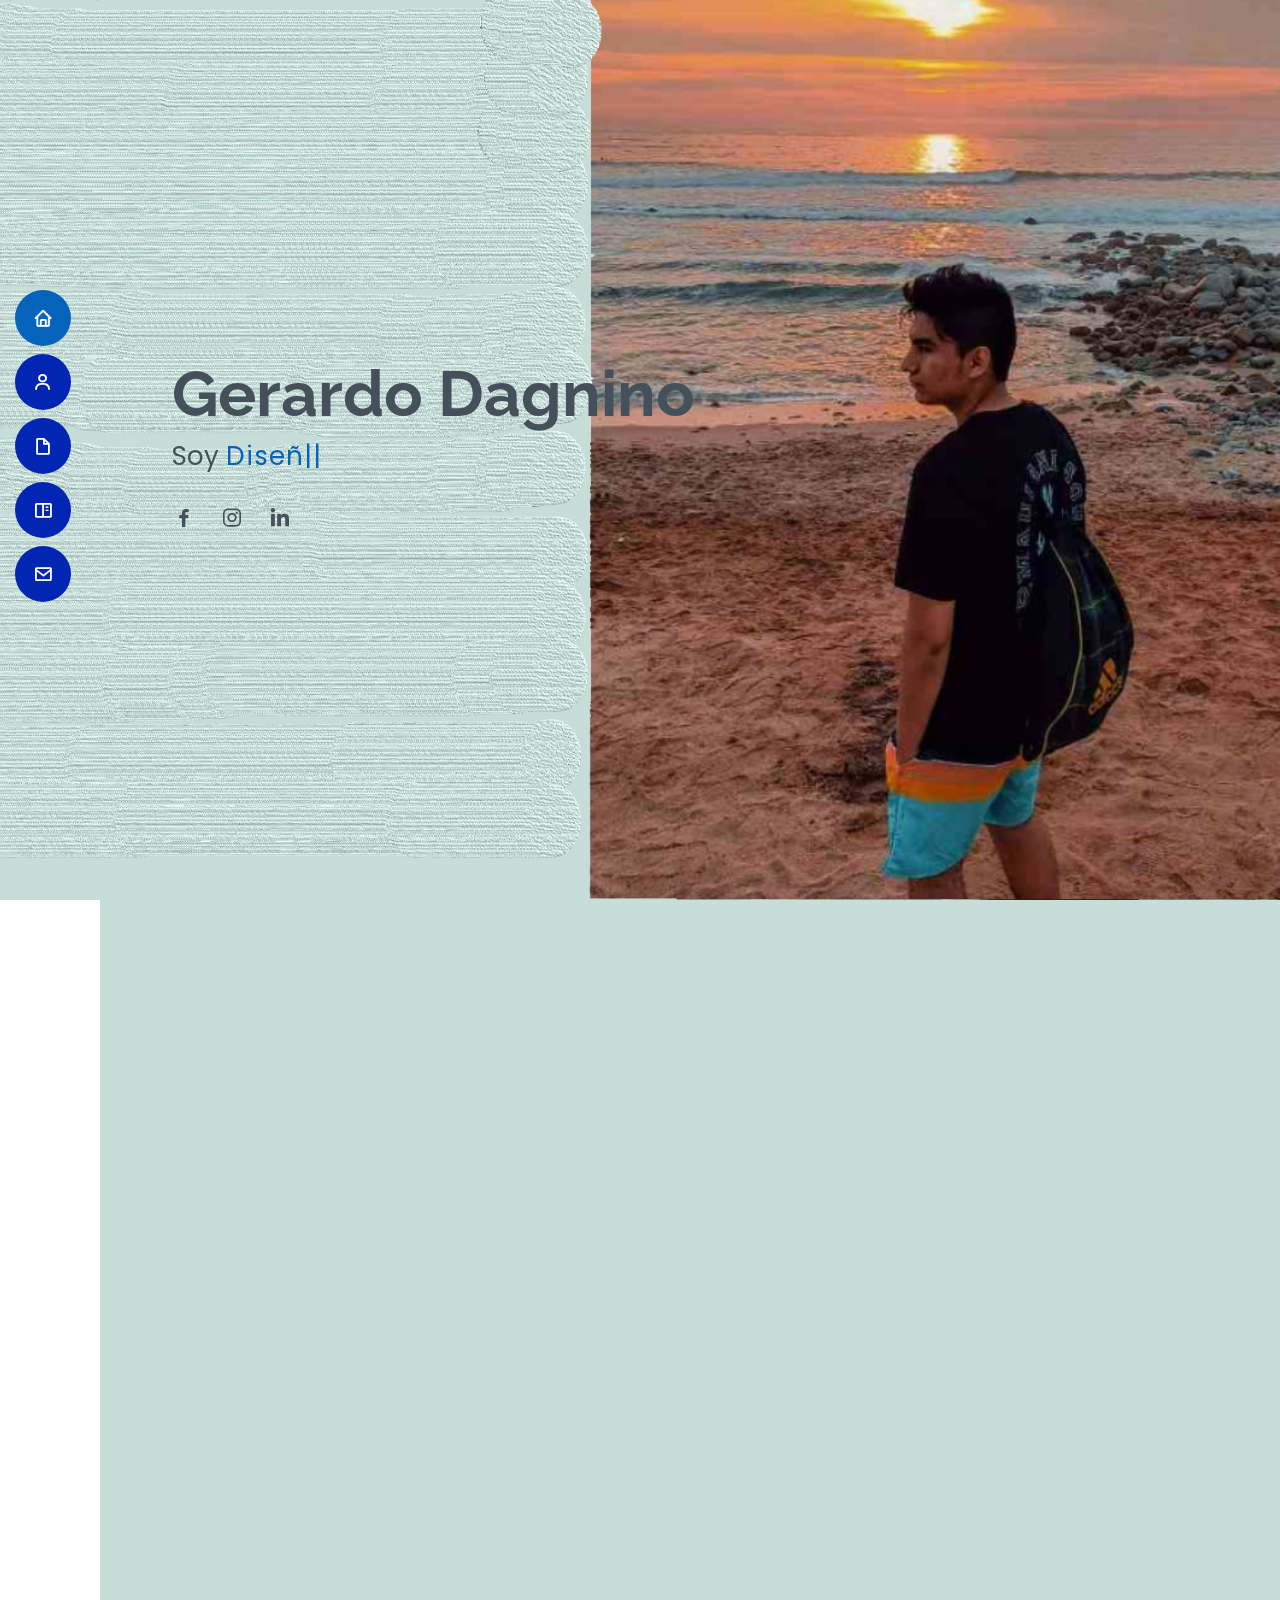
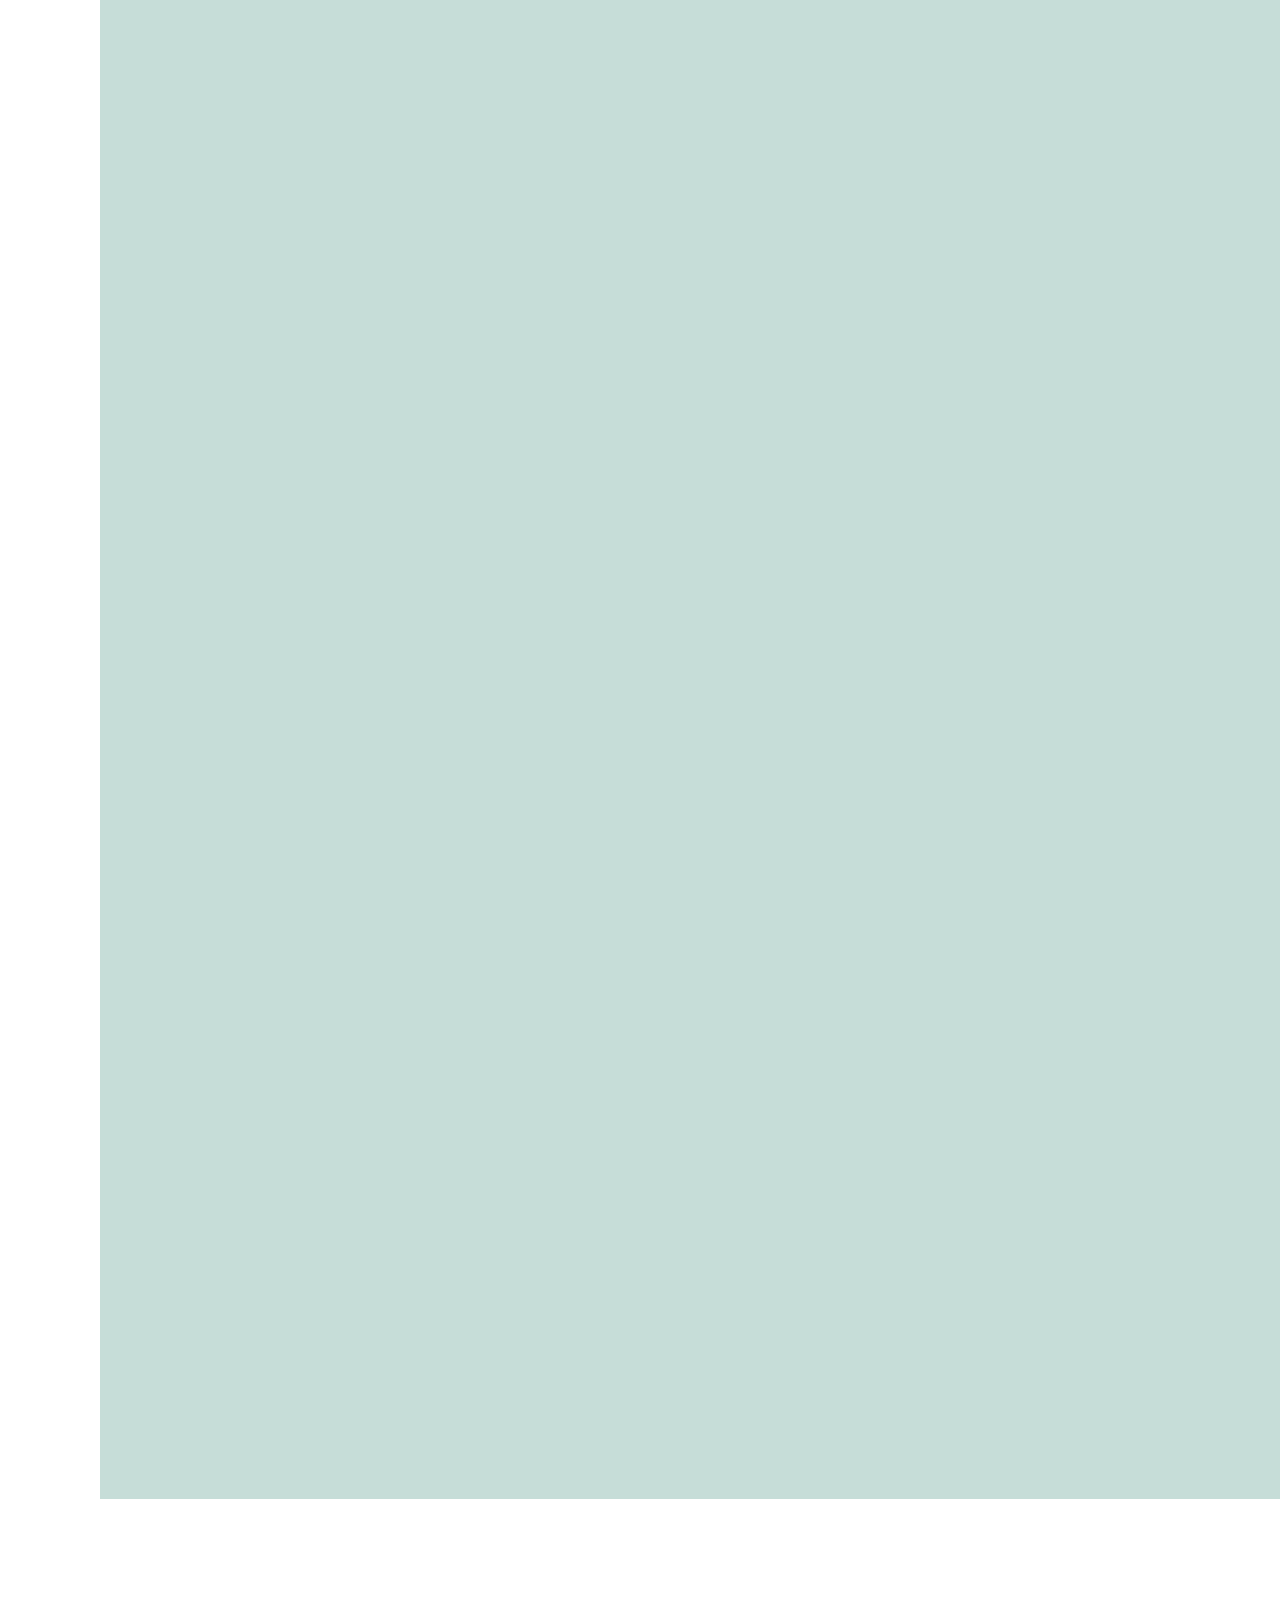
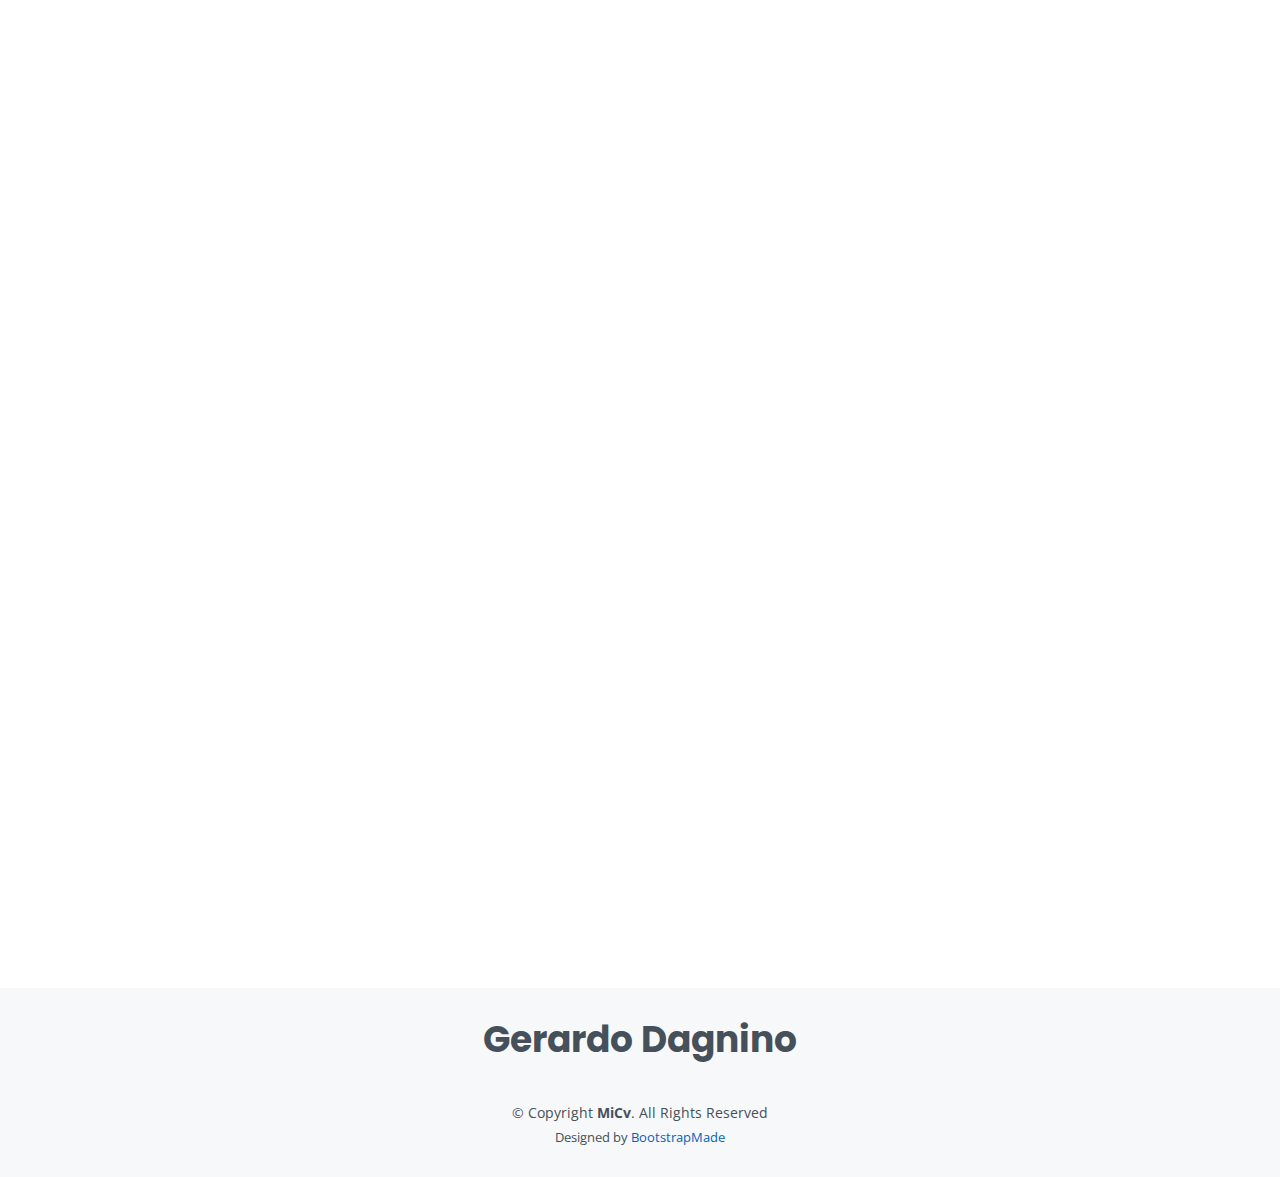
<file: index.html>
<!DOCTYPE html>
<html lang="en">

<head>
  <meta charset="utf-8">
  <meta content="width=device-width, initial-scale=1.0" name="viewport">

  <title>Mi Cv - Gerardo Dagnino Huertas</title>
  <meta content="" name="description">
  <meta content="" name="keywords">

  <!-- Favicons -->
  <link href="assets/img/favicon.png" rel="icon">
  <link href="assets/img/apple-touch-icon.png" rel="apple-touch-icon">

  <!-- Google Fonts -->
  <link href="https://fonts.googleapis.com/css?family=Open+Sans:300,300i,400,400i,600,600i,700,700i|Raleway:300,300i,400,400i,500,500i,600,600i,700,700i|Poppins:300,300i,400,400i,500,500i,600,600i,700,700i" rel="stylesheet">

  <!-- Vendor CSS Files -->
  <link href="assets/vendor/aos/aos.css" rel="stylesheet">
  <link href="assets/vendor/bootstrap/css/bootstrap.min.css" rel="stylesheet">
  <link href="assets/vendor/bootstrap-icons/bootstrap-icons.css" rel="stylesheet">
  <link href="assets/vendor/boxicons/css/boxicons.min.css" rel="stylesheet">
  <link href="assets/vendor/glightbox/css/glightbox.min.css" rel="stylesheet">
  <link href="assets/vendor/swiper/swiper-bundle.min.css" rel="stylesheet">

  <!-- Template Main CSS File -->
  <link href="assets/css/style.css" rel="stylesheet">

  <!-- =======================================================
  * Template Name: MyResume
  * Updated: Nov 17 2023 with Bootstrap v5.3.2
  * Template URL: https://bootstrapmade.com/free-html-bootstrap-template-my-resume/
  * Author: BootstrapMade.com
  * License: https://bootstrapmade.com/license/
  ======================================================== -->
</head>

<body>

  <!-- ======= Mobile nav toggle button ======= -->
  <!-- <button type="button" class="mobile-nav-toggle d-xl-none"><i class="bi bi-list mobile-nav-toggle"></i></button> -->
  <i class="bi bi-list mobile-nav-toggle d-lg-none"></i>
  <!-- ======= Header ======= -->
  <header id="header" class="d-flex flex-column justify-content-center">
    
      <div>
        
        
        
      
    
    <nav id="navbar" class="navbar nav-menu">
      <ul>
        <li><a href="#hero" class="nav-link scrollto active"><i class="bx bx-home"></i> <span>YO</span></a></li>
        <li><a href="#about" class="nav-link scrollto"><i class="bx bx-user"></i> <span>acerca de mi</span></a></li>
        <li><a href="#resume" class="nav-link scrollto"><i class="bx bx-file-blank"></i> <span>Resumen</span></a></li>
        <li><a href="#portfolio" class="nav-link scrollto"><i class="bx bx-book-content"></i> <span>Portafolio</span></a></li>
        
        <li><a href="#contact" class="nav-link scrollto"><i class="bx bx-envelope"></i> <span>Contactame</span></a></li>
      </ul>
    </nav><!-- .nav-menu -->

  </header><!-- End Header -->

  <style>
    #about {
      background-color: rgb(198, 221, 216);
    }
    #resume {
      background-color: rgb(198, 221, 216);
    }
    #portfolio {
      background-color: rgb(198, 221, 216);
    }
    #services {
      background-color: rgb(198, 221, 216);
    }
    #contact{
      background-color: rgb(255, 255, 255);
    }
    #facts{
      background-color: rgb(198, 221, 216);
    }
    #skills{
      background-color: rgb(198, 221, 216);
    }
  </style>
  
  <!-- ======= Hero Section ======= -->
  <section id="hero" class="d-flex flex-column justify-content-center">
    <div class="container" data-aos="zoom-in" data-aos-delay="200">
      <h1>Gerardo Dagnino</h1>
      
      <p>Soy <span class="typed" data-typed-items="Diseñador, Desarrollador, Freelancer"></span><span class="typed-cursor" aria-hidden="true">|</span></p>
      <div class="social-links">
        
        <a href="https://www.facebook.com/profile.php?id=100088144256210" class="facebook"><i class="bx bxl-facebook"></i></a>
        <a href="https://www.instagram.com" class="instagram"><i class="bx bxl-instagram"></i></a>
        
        <a href="https://www.linkedin.com/in/gerardo-dagnino-ba0863282/" class="linkedin"><i class="bx bxl-linkedin"></i></a>
      </div>
    </div>
  </section><!-- End Hero -->

  <main id="main">

    <!-- ======= About Section ======= -->
    <section id="about" class="about">
      <div class="container" data-aos="fade-up">

        <div class="section-title">
          <h2>Acerca de mi</h2>
          <p>Soy Gerardo Dagnino, poseo habilidades avanzadas en programas como Photoshop, Illustrator, 3ds Max y Unity, así como una certificación de inglés avanzado de la Universidad del Pacífico.Mi enfoque se centra en la programación, con conocimientos intermedios en C# y Python.</p>
        </div>

        <div class="row">
          <div class="col-lg-4">
            <img src="assets/img/mi foto.png" class="img-fluid" alt="">
          </div>
          <div class="col-lg-8 pt-4 pt-lg-0 content">
            <h3>Programador de videojuegos y aplicaciones </h3>
            
            <div class="row">
              <div class="col-lg-6">
                <ul>
                  <li><i class="bi bi-chevron-right"></i> <strong>Cumpleaños:</strong> <span>22 Enero 2003</span></li>
                  <li><i class="bi bi-chevron-right"></i> <strong>Pagina Web:</strong> <span>https://gery22.itch.io</span></li>
                  <li><i class="bi bi-chevron-right"></i> <strong>Teléfono:</strong> <span>+51982738108</span></li>
                  <li><i class="bi bi-chevron-right"></i> <strong>Ciudad:</strong> <span>Lima, Perú</span></li>
                </ul>
              </div>
              <div class="col-lg-6">
                <ul>
                  <li><i class="bi bi-chevron-right"></i> <strong>Edad:</strong> <span>20</span></li>
                  <li><i class="bi bi-chevron-right"></i> <strong>Grado:</strong> <span>Master</span></li>
                  <li><i class="bi bi-chevron-right"></i> <strong>Email:</strong> <span>gerardoangecala@gmail.com</span></li>
                  <li><i class="bi bi-chevron-right"></i> <strong>Freelance:</strong> <span>Available</span></li>
                </ul>
              </div>
            </div>
            <p>
              Mi objetivo es crear proyectos innovadores y, sobre todo, captar mas  la atención de empresas o personas que estan muy metidas en la industria de la programación.
            </p>
          </div>
        </div>

      </div>
    </section><!-- End About Section -->

    <!-- ======= Facts Section ======= -->
    <section id="facts" class="facts">
       
      <div class="container" data-aos="fade-up">

        <div class="section-title">
          <h2>Habilidades</h2>
          
        </div>

        <div class="row">

          <div class="col-lg-3 col-md-6">
            <div class="count-box">
              <i class="bi bi-display"></i>
              <span data-purecounter-start="0" data-purecounter-end="100" data-purecounter-duration="1" class="purecounter"></span>
              <p>Habilidades técnicas</p>
            </div>
          </div>

          <div class="col-lg-3 col-md-6 mt-5 mt-md-0">
            <div class="count-box">
              <i class="bi bi-journal-richtext"></i>
              <span data-purecounter-start="0" data-purecounter-end="80" data-purecounter-duration="1" class="purecounter"></span>
              <p>Habilidades analíticas</p>
            </div>
          </div>

          <div class="col-lg-3 col-md-6 mt-5 mt-lg-0">
            <div class="count-box">
              <i class="bi bi-download"></i>
              <span data-purecounter-start="0" data-purecounter-end="90" data-purecounter-duration="1" class="purecounter"></span>
              <p>Adaptabilidad</p>
            </div>
          </div>

          

        </div>

      </div>
    </section><!-- End Facts Section -->

    <!-- ======= Skills Section ======= -->
    <section id="skills" class="skills section-bg">
      
      <div class="container" data-aos="fade-up">

        <div class="section-title">
          <h2>Programas</h2>
          
        </div>

        <div class="row skills-content">

          <div class="col-lg-6">

            <div class="progress">
              <span class="skill">HTML <i class="val">20%</i></span>
              <div class="progress-bar-wrap">
                <div class="progress-bar" role="progressbar" aria-valuenow="20" aria-valuemin="0" aria-valuemax="100"></div>
              </div>
            </div>

            <div class="progress">
              <span class="skill">Unity <i class="val">100%</i></span>
              <div class="progress-bar-wrap">
                <div class="progress-bar" role="progressbar" aria-valuenow="100" aria-valuemin="0" aria-valuemax="100"></div>
              </div>
            </div>

            <div class="progress">
              <span class="skill">Excel <i class="val">90%</i></span>
              <div class="progress-bar-wrap">
                <div class="progress-bar" role="progressbar" aria-valuenow="90" aria-valuemin="0" aria-valuemax="100"></div>
              </div>
            </div>

          </div>

          <div class="col-lg-6">

            <div class="progress">
              <span class="skill">C# <i class="val">80%</i></span>
              <div class="progress-bar-wrap">
                <div class="progress-bar" role="progressbar" aria-valuenow="80" aria-valuemin="0" aria-valuemax="100"></div>
              </div>
            </div>

            <div class="progress">
              <span class="skill">3Dmax <i class="val">90%</i></span>
              <div class="progress-bar-wrap">
                <div class="progress-bar" role="progressbar" aria-valuenow="90" aria-valuemin="0" aria-valuemax="100"></div>
              </div>
            </div>

            <div class="progress">
              <span class="skill">Photoshop <i class="val">100%</i></span>
              <div class="progress-bar-wrap">
                <div class="progress-bar" role="progressbar" aria-valuenow="100" aria-valuemin="0" aria-valuemax="100"></div>
              </div>
            </div>

          </div>

        </div>

      </div>
    </section><!-- End Skills Section -->

    <!-- ======= Resume Section ======= -->
    <section id="resume" class="resume">
      <div class="container" data-aos="fade-up">

        <div class="section-title">
          <h2>Resumen</h2>
          
        </div>

        <div class="row">
          <div class="col-lg-6">
            <h3 class="resume-title">Resumen</h3>
            <div class="resume-item pb-0">
              <h4>Gerardo Dagnino</h4>
              <p><em>Soy estudiante de la carrera técnica Diseño de videojuegos (6to ciclo) con mucha actitud, ganas de aprender y generar nuevas experiencias.</em></p>
              <ul>
                <li>Lima,Perú</li>
                <li>(+51) 982738108</li>
                <li>gerardoangecala@gmail.com</li>
              </ul>
            </div>

            <h3 class="resume-title">Educacion</h3>
            <div class="resume-item">
              <h4>Instituto Cibertec</h4>
              <h4>Diseño de videojuegos | De marzo de 2021 a la fecha</h4>
              
            </div>
            <div class="resume-item">
              <h4>Colegio "Regina Decor Carmeli"</h4>
              <h4>Secundaria Completa| 2016-2019</h4>
              
            </div>
            <div class="resume-item">
              <h4>Colegio "Domingo Savio"</h4>
              <h4>Primaria Completa| 2008-2015
              </h4>
              
            </div>
          </div>
          <div class="col-lg-6">
            <h3 class="resume-title">Cursos</h3>
            <div class="resume-item">
              <h4>Nueva Acrópolis</h4>
              <h4>2014 - 2015</h4>
              <p><em>Técnicas de estudio  </em></p>
              <ul>
                
              </ul>
            </div>
            <div class="resume-item">
              <h4>Instituto Metropolitano:</h4>
              <h4>2017 - 2018</h4>
              <p><em>Hardware y Software Virtualizado, Ensamblaje de PC, Electrónica básica,electricidad.</em></p>
              <ul>
                
              </ul>
            </div>
          </div>
        </div>

      </div>
    </section><!-- End Resume Section -->

    <!-- ======= Portfolio Section ======= -->
    <!-- End Portfolio Section -->

    <!-- End Services Section -->

    
    <section >
      
    

    <!-- ======= Contact Section ======= -->
    <section id="contact" class="contact">
      <div class="container" data-aos="fade-up">

        <div class="section-title">
          <h2>Contacto</h2>
        </div>

        <div class="row mt-1">

          <div class="col-lg-4">
            <div class="info">
              <div class="address">
                <i class="bi bi-geo-alt"></i>
                <h4>Ubicación:</h4>
                <p>Antonio de la guerra, La victoria ,Lima-Perú</p>
              </div>

              <div class="email">
                <i class="bi bi-envelope"></i>
                <h4>Email:</h4>
                <p>gerardoangecala@gmail.com</p>
              </div>

              <div class="phone">
                <i class="bi bi-phone"></i>
                <h4>LLamar a:</h4>
                <p>+51 982738108</p>
              </div>

            </div>

          </div>

          <div class="col-lg-8 mt-5 mt-lg-0">

            <form action="forms/contact.php" method="post" role="form" class="php-email-form">
              <div class="row">
                <div class="col-md-6 form-group">
                  <input type="text" name="name" class="form-control" id="name" placeholder="Tu nombre" required>
                </div>
                <div class="col-md-6 form-group mt-3 mt-md-0">
                  <input type="email" class="form-control" name="email" id="email" placeholder="Tu correo" required>
                </div>
              </div>
              <div class="form-group mt-3">
                <input type="text" class="form-control" name="subject" id="subject" placeholder="Asunto" required>
              </div>
              <div class="form-group mt-3">
                <textarea class="form-control" name="message" rows="5" placeholder="Mensaje" required></textarea>
              </div>
              <div class="my-3">
                <div class="loading">Loading</div>
                <div class="error-message"></div>
                <div class="sent-message">Your message has been sent. Thank you!</div>
              </div>
              <div class="text-center"><button type="submit">Envia tu mensaje</button></div>
            </form>

          </div>

        </div>


       
        <iframe src="https://www.google.com/maps/embed?pb=!1m18!1m12!1m3!1d975.3634989841689!2d-77.01849507159902!3d-12.081041287853678!2m3!1f0!2f0!3f0!3m2!1i1024!2i768!4f13.1!3m3!1m2!1s0x9105c886ebdfc4c1%3A0x5de15ed60d868052!2sYHC%20Consulting!5e0!3m2!1ses!2sus!4v1700357935915!5m2!1ses!2sus" width="1500" height="400" style="border:0;" allowfullscreen="" loading="lazy" referrerpolicy="no-referrer-when-downgrade"></iframe>


      </div>


    </section><!-- End Contact Section -->

  </main><!-- End #main -->

  <!-- ======= Footer ======= -->
  <footer id="footer">
    <div class="container">
      <h3>Gerardo Dagnino</h3>
      
      <div class="social-links">
        
      </div>
      <div class="copyright">
        &copy; Copyright <strong><span>MiCv</span></strong>. All Rights Reserved
      </div>
      <div class="credits">
        <!-- All the links in the footer should remain intact. -->
        <!-- You can delete the links only if you purchased the pro version. -->
        <!-- Licensing information: [license-url] -->
        <!-- Purchase the pro version with working PHP/AJAX contact form: https://bootstrapmade.com/free-html-bootstrap-template-my-resume/ -->
        Designed by <a href="https://bootstrapmade.com/">BootstrapMade</a>
      </div>
    </div>
  </footer><!-- End Footer -->

  <div id="preloader"></div>
  <a href="#" class="back-to-top d-flex align-items-center justify-content-center"><i class="bi bi-arrow-up-short"></i></a>

  <!-- Vendor JS Files -->
  <script src="assets/vendor/purecounter/purecounter_vanilla.js"></script>
  <script src="assets/vendor/aos/aos.js"></script>
  <script src="assets/vendor/bootstrap/js/bootstrap.bundle.min.js"></script>
  <script src="assets/vendor/glightbox/js/glightbox.min.js"></script>
  <script src="assets/vendor/isotope-layout/isotope.pkgd.min.js"></script>
  <script src="assets/vendor/swiper/swiper-bundle.min.js"></script>
  <script src="assets/vendor/typed.js/typed.umd.js"></script>
  <script src="assets/vendor/waypoints/noframework.waypoints.js"></script>
  <script src="assets/vendor/php-email-form/validate.js"></script>

  <!-- Template Main JS File -->
  <script src="assets/js/main.js"></script>

</body>

</html>
</file>
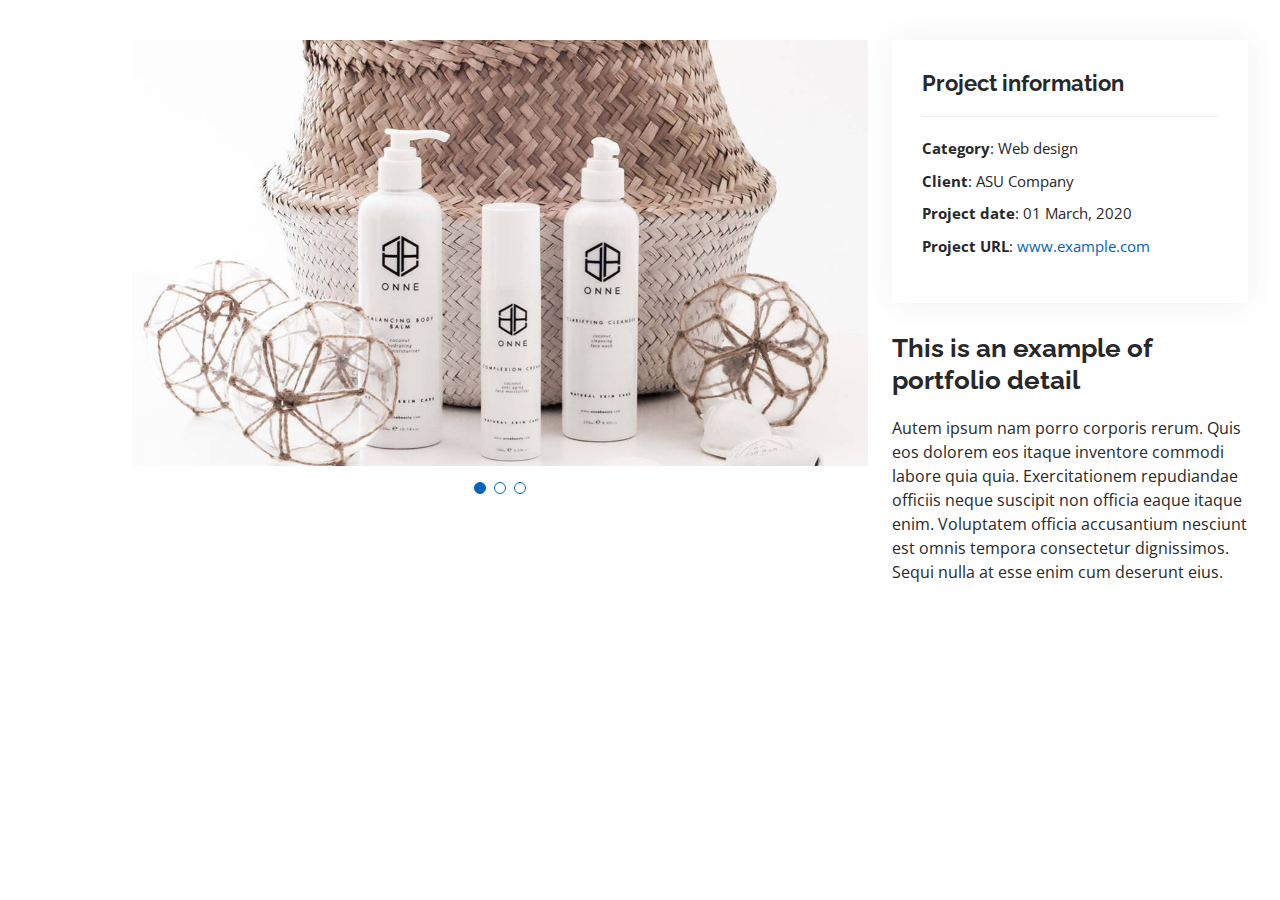
<file: portfolio-details.html>
<!DOCTYPE html>
<html lang="en">

<head>
  <meta charset="utf-8">
  <meta content="width=device-width, initial-scale=1.0" name="viewport">

  <title>Portfolio Details - Personal Bootstrap Template</title>
  <meta content="" name="description">
  <meta content="" name="keywords">

  <!-- Favicons -->
  <link href="assets/img/favicon.png" rel="icon">
  <link href="assets/img/apple-touch-icon.png" rel="apple-touch-icon">

  <!-- Google Fonts -->
  <link href="https://fonts.googleapis.com/css?family=Open+Sans:300,300i,400,400i,600,600i,700,700i|Raleway:300,300i,400,400i,500,500i,600,600i,700,700i|Poppins:300,300i,400,400i,500,500i,600,600i,700,700i" rel="stylesheet">

  <!-- Vendor CSS Files -->
  <link href="assets/vendor/aos/aos.css" rel="stylesheet">
  <link href="assets/vendor/bootstrap/css/bootstrap.min.css" rel="stylesheet">
  <link href="assets/vendor/bootstrap-icons/bootstrap-icons.css" rel="stylesheet">
  <link href="assets/vendor/boxicons/css/boxicons.min.css" rel="stylesheet">
  <link href="assets/vendor/glightbox/css/glightbox.min.css" rel="stylesheet">
  <link href="assets/vendor/swiper/swiper-bundle.min.css" rel="stylesheet">

  <!-- Template Main CSS File -->
  <link href="assets/css/style.css" rel="stylesheet">

  <!-- =======================================================
  * Template Name: MyResume
  * Updated: Nov 17 2023 with Bootstrap v5.3.2
  * Template URL: https://bootstrapmade.com/free-html-bootstrap-template-my-resume/
  * Author: BootstrapMade.com
  * License: https://bootstrapmade.com/license/
  ======================================================== -->
</head>

<body>

  <main id="main">

    <!-- ======= Portfolio Details Section ======= -->
    <section id="portfolio-details" class="portfolio-details">
      <div class="container">

        <div class="row gy-4">

          <div class="col-lg-8">
            <div class="portfolio-details-slider swiper">
              <div class="swiper-wrapper align-items-center">

                <div class="swiper-slide">
                  <img src="assets/img/portfolio/portfolio-details-1.jpg" alt="">
                </div>

                <div class="swiper-slide">
                  <img src="assets/img/portfolio/portfolio-details-2.jpg" alt="">
                </div>

                <div class="swiper-slide">
                  <img src="assets/img/portfolio/portfolio-details-3.jpg" alt="">
                </div>

              </div>
              <div class="swiper-pagination"></div>
            </div>
          </div>

          <div class="col-lg-4">
            <div class="portfolio-info">
              <h3>Project information</h3>
              <ul>
                <li><strong>Category</strong>: Web design</li>
                <li><strong>Client</strong>: ASU Company</li>
                <li><strong>Project date</strong>: 01 March, 2020</li>
                <li><strong>Project URL</strong>: <a href="#">www.example.com</a></li>
              </ul>
            </div>
            <div class="portfolio-description">
              <h2>This is an example of portfolio detail</h2>
              <p>
                Autem ipsum nam porro corporis rerum. Quis eos dolorem eos itaque inventore commodi labore quia quia. Exercitationem repudiandae officiis neque suscipit non officia eaque itaque enim. Voluptatem officia accusantium nesciunt est omnis tempora consectetur dignissimos. Sequi nulla at esse enim cum deserunt eius.
              </p>
            </div>
          </div>

        </div>

      </div>
    </section><!-- End Portfolio Details Section -->

  </main><!-- End #main -->

  <div id="preloader"></div>
  <a href="#" class="back-to-top d-flex align-items-center justify-content-center"><i class="bi bi-arrow-up-short"></i></a>

  <!-- Vendor JS Files -->
  <script src="assets/vendor/purecounter/purecounter_vanilla.js"></script>
  <script src="assets/vendor/aos/aos.js"></script>
  <script src="assets/vendor/bootstrap/js/bootstrap.bundle.min.js"></script>
  <script src="assets/vendor/glightbox/js/glightbox.min.js"></script>
  <script src="assets/vendor/isotope-layout/isotope.pkgd.min.js"></script>
  <script src="assets/vendor/swiper/swiper-bundle.min.js"></script>
  <script src="assets/vendor/typed.js/typed.umd.js"></script>
  <script src="assets/vendor/waypoints/noframework.waypoints.js"></script>
  <script src="assets/vendor/php-email-form/validate.js"></script>

  <!-- Template Main JS File -->
  <script src="assets/js/main.js"></script>

</body>

</html>
</file>
<file: assets/css/style.css>
/**
* Template Name: MyResume
* Updated: Nov 17 2023 with Bootstrap v5.3.2
* Template URL: https://bootstrapmade.com/free-html-bootstrap-template-my-resume/
* Author: BootstrapMade.com
* License: https://bootstrapmade.com/license/
*/

/*--------------------------------------------------------------
# General
--------------------------------------------------------------*/
body {
  font-family: "Open Sans", sans-serif;
  color: #272829;
}

a {
  color: #0563bb;
  text-decoration: none;
}

a:hover {
  color: #067ded;
  text-decoration: none;
}

h1,
h2,
h3,
h4,
h5,
h6 {
  font-family: "Raleway", sans-serif;
}

/*--------------------------------------------------------------
# Back to top button
--------------------------------------------------------------*/
.back-to-top {
  position: fixed;
  visibility: hidden;
  opacity: 0;
  right: 15px;
  bottom: 15px;
  z-index: 996;
  background: #0563bb;
  width: 40px;
  height: 40px;
  border-radius: 50px;
  transition: all 0.4s;
}

.back-to-top i {
  font-size: 28px;
  color: #fff;
  line-height: 0;
}

.back-to-top:hover {
  background: #0678e3;
  color: #fff;
}

.back-to-top.active {
  visibility: visible;
  opacity: 1;
}

/*--------------------------------------------------------------
# Preloader
--------------------------------------------------------------*/
#preloader {
  position: fixed;
  top: 0;
  left: 0;
  right: 0;
  bottom: 0;
  z-index: 9999;
  overflow: hidden;
  background: #fff;
}

#preloader:before {
  content: "";
  position: fixed;
  top: calc(50% - 30px);
  left: calc(50% - 30px);
  border: 6px solid #0563bb;
  border-top-color: #fff;
  border-bottom-color: #fff;
  border-radius: 50%;
  width: 60px;
  height: 60px;
  animation: animate-preloader 1s linear infinite;
}

@keyframes animate-preloader {
  0% {
    transform: rotate(0deg);
  }

  100% {
    transform: rotate(360deg);
  }
}

/*--------------------------------------------------------------
# Disable aos animation delay on mobile devices
--------------------------------------------------------------*/
@media screen and (max-width: 768px) {
  [data-aos-delay] {
    transition-delay: 0 !important;
  }
}

/*--------------------------------------------------------------
# Header
--------------------------------------------------------------*/
#header {
  position: fixed;
  top: 0;
  left: 0;
  bottom: 0;
  z-index: 9997;
  transition: all 0.5s;
  padding: 15px;
  overflow-y: auto;
}

@media (max-width: 991px) {
  #header {
    width: 300px;
    background: #fff;
    border-right: 1px solid #e6e9ec;
    left: -300px;
  }
}

@media (min-width: 991px) {
  #main {
    margin-left: 100px;
  }
}

/*--------------------------------------------------------------
# Navigation Menu
--------------------------------------------------------------*/
/**
* Desktop Navigation 
*/
.nav-menu {
  padding: 0;
  display: block;
}

.nav-menu * {
  margin: 0;
  padding: 0;
  list-style: none;
}

.nav-menu>ul>li {
  position: relative;
  background: rgba(255, 255, 255, 0);
}

.nav-menu a,
.nav-menu a:focus {
  display: flex;
  align-items: center;
  color: #ffffff;
  padding: 10px 18px;
  margin-bottom: 8px;
  transition: 0.3s;
  font-size: 15px;
  border-radius: 50px;
  background: rgb(2, 37, 179);
  height: 56px;
  width: 100%;
  overflow: hidden;
  transition: 0.3s;
}

.nav-menu a i,
.nav-menu a:focus i {
  font-size: 20px;
}

.nav-menu a span,
.nav-menu a:focus span {
  padding: 0 5px 0 7px;
  color: #45505b;
}

@media (min-width: 992px) {

  .nav-menu a,
  .nav-menu a:focus {
    width: 56px;
  }

  .nav-menu a span,
  .nav-menu a:focus span {
    display: none;
    color: #ffffff00;
  }
}

.nav-menu a:hover,
.nav-menu .active,
.nav-menu .active:focus,
.nav-menu li:hover>a {
  color: #fff;
  background: #0563bb;
}

.nav-menu a:hover span,
.nav-menu .active span,
.nav-menu .active:focus span,
.nav-menu li:hover>a span {
  color: #fff;
}

.nav-menu a:hover,
.nav-menu li:hover>a {
  width: 100%;
  color: #fff;
}

.nav-menu a:hover span,
.nav-menu li:hover>a span {
  display: block;
}

/**
* Mobile Navigation 
*/
.mobile-nav-toggle {
  position: fixed;
  right: 10px;
  top: 10px;
  z-index: 9998;
  border: 0;
  background: none;
  font-size: 28px;
  transition: all 0.4s;
  outline: none !important;
  line-height: 0;
  cursor: pointer;
  border-radius: 50px;
  padding: 5px;
}

.mobile-nav-toggle i {
  color: #45505b;
}

.mobile-nav-active {
  overflow: hidden;
}

.mobile-nav-active #header {
  left: 0;
}

.mobile-nav-active .mobile-nav-toggle {
  color: #fff;
  background-color: #0563bb;
}

/*--------------------------------------------------------------
# Hero Section
--------------------------------------------------------------*/
#hero {
  width: 100%;
  height: 100vh;
  background: url("../img/hero-bg.jpg") top right no-repeat;
  background-size: cover;
  position: relative;
}

@media (min-width: 992px) {
  #hero {
    padding-left: 160px;
  }
}

#hero:before {
  content: "";
  background: rgba(255, 255, 255, 0);
  position: absolute;
  bottom: 0;
  top: 0;
  left: 0;
  right: 0;
}

#hero h1 {
  margin: 0;
  font-size: 64px;
  font-weight: 700;
  line-height: 56px;
  color: #45505b;
}

#hero p {
  color: #45505b;
  margin: 15px 0 0 0;
  font-size: 26px;
  font-family: "Poppins", sans-serif;
}

#hero p span {
  color: #0563bb;
  letter-spacing: 1px;
}

#hero .social-links {
  margin-top: 30px;
}

#hero .social-links a {
  font-size: 24px;
  display: inline-block;
  color: #45505b;
  line-height: 1;
  margin-right: 20px;
  transition: 0.3s;
}

#hero .social-links a:hover {
  color: #0563bb;
}

@media (max-width: 992px) {
  #hero {
    text-align: center;
  }

  #hero h1 {
    font-size: 32px;
    line-height: 36px;
  }

  #hero p {
    margin-top: 10px;
    font-size: 20px;
    line-height: 24px;
  }
}

/*--------------------------------------------------------------
# Sections General
--------------------------------------------------------------*/
section {
  padding: 60px 0;
  overflow: hidden;
}

.section-title {
  text-align: center;
  padding-bottom: 30px;
}

.section-title h2 {
  font-size: 32px;
  font-weight: bold;
  text-transform: uppercase;
  margin-bottom: 20px;
  padding-bottom: 20px;
  position: relative;
  color: #45505b;
}

.section-title h2::before {
  content: "";
  position: absolute;
  display: block;
  width: 120px;
  height: 1px;
  background: #ddd;
  bottom: 1px;
  left: calc(50% - 60px);
}

.section-title h2::after {
  content: "";
  position: absolute;
  display: block;
  width: 40px;
  height: 3px;
  background: #0563bb;
  bottom: 0;
  left: calc(50% - 20px);
}

.section-title p {
  margin-bottom: 0;
}

/*--------------------------------------------------------------
# About
--------------------------------------------------------------*/
.about .content h3 {
  font-weight: 700;
  font-size: 26px;
  color: #728394;
}

.about .content ul {
  list-style: none;
  padding: 0;
}

.about .content ul li {
  margin-bottom: 20px;
  display: flex;
  align-items: center;
}

.about .content ul strong {
  margin-right: 10px;
}

.about .content ul i {
  font-size: 16px;
  margin-right: 5px;
  color: #0563bb;
  line-height: 0;
}

.about .content p:last-child {
  margin-bottom: 0;
}

/*--------------------------------------------------------------
# Facts
--------------------------------------------------------------*/
.facts .count-box {
  padding: 30px 30px 25px 30px;
  margin-top: 30px;
  width: 100%;
  position: relative;
  text-align: center;
  background: rgba(255, 255, 255, 0)040;
}

.facts .count-box i {
  position: absolute;
  top: -25px;
  left: 50%;
  transform: translateX(-50%);
  font-size: 24px;
  background: #0563bb;
  color: #ffffff;
  border-radius: 50px;
  display: inline-flex;
  align-items: center;
  justify-content: center;
  width: 48px;
  height: 48px;
}

.facts .count-box span {
  font-size: 36px;
  display: block;
  font-weight: 600;
  color: #011426;
}

.facts .count-box p {
  padding: 0;
  margin: 0;
  font-family: "Raleway", sans-serif;
  font-size: 14px;
}

/*--------------------------------------------------------------
# Akills
--------------------------------------------------------------*/
.skills .progress {
  height: 60px;
  display: block;
  background: none;
  border-radius: 0;
}

.skills .progress .skill {
  padding: 10px 0;
  margin: 0;
  text-transform: uppercase;
  display: block;
  font-weight: 600;
  font-family: "Poppins", sans-serif;
  color: #45505b;
}

.skills .progress .skill .val {
  float: right;
  font-style: normal;
}

.skills .progress-bar-wrap {
  background: #f2f3f5;
}

.skills .progress-bar {
  width: 1px;
  height: 10px;
  transition: 0.9s;
  background-color: #0563bb;
}

/*--------------------------------------------------------------
# Resume
--------------------------------------------------------------*/
.resume .resume-title {
  font-size: 26px;
  font-weight: 700;
  margin-top: 20px;
  margin-bottom: 20px;
  color: #45505b;
}

.resume .resume-item {
  padding: 0 0 20px 20px;
  margin-top: -2px;
  border-left: 2px solid #0563bb;
  position: relative;
}

.resume .resume-item h4 {
  line-height: 18px;
  font-size: 18px;
  font-weight: 600;
  text-transform: uppercase;
  font-family: "Poppins", sans-serif;
  color: #0563bb;
  margin-bottom: 10px;
}

.resume .resume-item h5 {
  font-size: 16px;
  background: #f7f8f9;
  padding: 5px 15px;
  display: inline-block;
  font-weight: 600;
  margin-bottom: 10px;
}

.resume .resume-item ul {
  padding-left: 20px;
}

.resume .resume-item ul li {
  padding-bottom: 10px;
}

.resume .resume-item:last-child {
  padding-bottom: 0;
}

.resume .resume-item::before {
  content: "";
  position: absolute;
  width: 16px;
  height: 16px;
  border-radius: 50px;
  left: -9px;
  top: 0;
  background: #fff;
  border: 2px solid #0563bb;
}

/*--------------------------------------------------------------
# Portfolio
--------------------------------------------------------------*/
.portfolio .portfolio-item {
  margin-bottom: 30px;
}

.portfolio #portfolio-flters {
  padding: 0;
  margin: 0 auto 25px auto;
  list-style: none;
  text-align: center;
  background: #fff;
  border-radius: 50px;
  padding: 2px 15px;
}

.portfolio #portfolio-flters li {
  cursor: pointer;
  display: inline-block;
  padding: 10px 15px;
  font-size: 14px;
  font-weight: 600;
  line-height: 1;
  text-transform: uppercase;
  color: #272829;
  margin-bottom: 5px;
  transition: all 0.3s ease-in-out;
}

.portfolio #portfolio-flters li:hover,
.portfolio #portfolio-flters li.filter-active {
  color: #0563bb;
}

.portfolio #portfolio-flters li:last-child {
  margin-right: 0;
}

.portfolio .portfolio-wrap {
  transition: 0.3s;
  position: relative;
  overflow: hidden;
  z-index: 1;
  background: rgba(69, 80, 91, 0.8);
}

.portfolio .portfolio-wrap::before {
  content: "";
  background: rgba(255, 255, 255, 0.7);
  position: absolute;
  left: 30px;
  right: 30px;
  top: 30px;
  bottom: 30px;
  transition: all ease-in-out 0.3s;
  z-index: 2;
  opacity: 0;
}

.portfolio .portfolio-wrap .portfolio-info {
  opacity: 0;
  position: absolute;
  top: 0;
  left: 0;
  right: 0;
  bottom: 0;
  text-align: center;
  z-index: 3;
  transition: all ease-in-out 0.3s;
  display: flex;
  flex-direction: column;
  justify-content: center;
  align-items: center;
}

.portfolio .portfolio-wrap .portfolio-info::before {
  display: block;
  content: "";
  width: 48px;
  height: 48px;
  position: absolute;
  top: 35px;
  left: 35px;
  border-top: 3px solid #d7dce1;
  border-left: 3px solid #d7dce1;
  transition: all 0.5s ease 0s;
  z-index: 9994;
}

.portfolio .portfolio-wrap .portfolio-info::after {
  display: block;
  content: "";
  width: 48px;
  height: 48px;
  position: absolute;
  bottom: 35px;
  right: 35px;
  border-bottom: 3px solid #d7dce1;
  border-right: 3px solid #d7dce1;
  transition: all 0.5s ease 0s;
  z-index: 9994;
}

.portfolio .portfolio-wrap .portfolio-info h4 {
  font-size: 20px;
  color: #45505b;
  font-weight: 600;
}

.portfolio .portfolio-wrap .portfolio-info p {
  color: #45505b;
  font-size: 14px;
  text-transform: uppercase;
  padding: 0;
  margin: 0;
}

.portfolio .portfolio-wrap .portfolio-links {
  text-align: center;
  z-index: 4;
}

.portfolio .portfolio-wrap .portfolio-links a {
  color: #45505b;
  margin: 0 2px;
  font-size: 28px;
  display: inline-block;
  transition: 0.3s;
}

.portfolio .portfolio-wrap .portfolio-links a:hover {
  color: #148af9;
}

.portfolio .portfolio-wrap:hover::before {
  top: 0;
  left: 0;
  right: 0;
  bottom: 0;
  opacity: 1;
}

.portfolio .portfolio-wrap:hover .portfolio-info {
  opacity: 1;
}

.portfolio .portfolio-wrap:hover .portfolio-info::before {
  top: 15px;
  left: 15px;
}

.portfolio .portfolio-wrap:hover .portfolio-info::after {
  bottom: 15px;
  right: 15px;
}

/*--------------------------------------------------------------
# Portfolio Details
--------------------------------------------------------------*/
.portfolio-details {
  padding-top: 40px;
}

.portfolio-details .portfolio-details-slider img {
  width: 100%;
}

.portfolio-details .portfolio-details-slider .swiper-pagination {
  margin-top: 20px;
  position: relative;
}

.portfolio-details .portfolio-details-slider .swiper-pagination .swiper-pagination-bullet {
  width: 12px;
  height: 12px;
  background-color: #fff;
  opacity: 1;
  border: 1px solid #0563bb;
}

.portfolio-details .portfolio-details-slider .swiper-pagination .swiper-pagination-bullet-active {
  background-color: #0563bb;
}

.portfolio-details .portfolio-info {
  padding: 30px;
  box-shadow: 0px 0 30px rgba(69, 80, 91, 0.08);
}

.portfolio-details .portfolio-info h3 {
  font-size: 22px;
  font-weight: 700;
  margin-bottom: 20px;
  padding-bottom: 20px;
  border-bottom: 1px solid #eee;
}

.portfolio-details .portfolio-info ul {
  list-style: none;
  padding: 0;
  font-size: 15px;
}

.portfolio-details .portfolio-info ul li+li {
  margin-top: 10px;
}

.portfolio-details .portfolio-description {
  padding-top: 30px;
}

.portfolio-details .portfolio-description h2 {
  font-size: 26px;
  font-weight: 700;
  margin-bottom: 20px;
}

.portfolio-details .portfolio-description p {
  padding: 0;
}

/*--------------------------------------------------------------
# Services
--------------------------------------------------------------*/
.services .icon-box {
  text-align: center;
  padding: 70px 20px 80px 20px;
  transition: all ease-in-out 0.3s;
  background: #fff;
  box-shadow: 0px 5px 90px 0px rgba(110, 123, 131, 0.05);
}

.services .icon-box .icon {
  margin: 0 auto;
  width: 100px;
  height: 100px;
  display: flex;
  align-items: center;
  justify-content: center;
  transition: ease-in-out 0.3s;
  position: relative;
}

.services .icon-box .icon i {
  font-size: 36px;
  transition: 0.5s;
  position: relative;
}

.services .icon-box .icon svg {
  position: absolute;
  top: 0;
  left: 0;
}

.services .icon-box .icon svg path {
  transition: 0.5s;
  fill: #f5f5f5;
}

.services .icon-box h4 {
  font-weight: 600;
  margin: 10px 0 15px 0;
  font-size: 22px;
}

.services .icon-box h4 a {
  color: #45505b;
  transition: ease-in-out 0.3s;
}

.services .icon-box p {
  line-height: 24px;
  font-size: 14px;
  margin-bottom: 0;
}

.services .icon-box:hover {
  border-color: #fff;
  box-shadow: 0px 0 35px 0 rgba(0, 0, 0, 0.08);
}

.services .iconbox-blue i {
  color: #47aeff;
}

.services .iconbox-blue:hover .icon i {
  color: #fff;
}

.services .iconbox-blue:hover .icon path {
  fill: #47aeff;
}

.services .iconbox-orange i {
  color: #ffa76e;
}

.services .iconbox-orange:hover .icon i {
  color: #fff;
}

.services .iconbox-orange:hover .icon path {
  fill: #ffa76e;
}

.services .iconbox-pink i {
  color: #e80368;
}

.services .iconbox-pink:hover .icon i {
  color: #fff;
}

.services .iconbox-pink:hover .icon path {
  fill: #e80368;
}

.services .iconbox-yellow i {
  color: #ffbb2c;
}

.services .iconbox-yellow:hover .icon i {
  color: #fff;
}

.services .iconbox-yellow:hover .icon path {
  fill: #ffbb2c;
}

.services .iconbox-red i {
  color: #ff5828;
}

.services .iconbox-red:hover .icon i {
  color: #fff;
}

.services .iconbox-red:hover .icon path {
  fill: #ff5828;
}

.services .iconbox-teal i {
  color: #11dbcf;
}

.services .iconbox-teal:hover .icon i {
  color: #fff;
}

.services .iconbox-teal:hover .icon path {
  fill: #11dbcf;
}

/*--------------------------------------------------------------
# Testimonials
--------------------------------------------------------------*/
.testimonials .section-header {
  margin-bottom: 40px;
}

.testimonials .testimonials-carousel,
.testimonials .testimonials-slider {
  overflow: hidden;
}

.testimonials .testimonial-item {
  text-align: center;
}

.testimonials .testimonial-item .testimonial-img {
  width: 120px;
  border-radius: 50%;
  border: 4px solid #fff;
  margin: 0 auto;
}

.testimonials .testimonial-item h3 {
  font-size: 20px;
  font-weight: bold;
  margin: 10px 0 5px 0;
  color: #111;
}

.testimonials .testimonial-item h4 {
  font-size: 14px;
  color: #999;
  margin: 0 0 15px 0;
}

.testimonials .testimonial-item .quote-icon-left,
.testimonials .testimonial-item .quote-icon-right {
  color: #90c8fc;
  font-size: 26px;
}

.testimonials .testimonial-item .quote-icon-left {
  display: inline-block;
  left: -5px;
  position: relative;
}

.testimonials .testimonial-item .quote-icon-right {
  display: inline-block;
  right: -5px;
  position: relative;
  top: 10px;
}

.testimonials .testimonial-item p {
  font-style: italic;
  margin: 0 auto 15px auto;
}

.testimonials .swiper-pagination {
  margin-top: 20px;
  position: relative;
}

.testimonials .swiper-pagination .swiper-pagination-bullet {
  width: 12px;
  height: 12px;
  background-color: #fff;
  opacity: 1;
  border: 1px solid #0563bb;
}

.testimonials .swiper-pagination .swiper-pagination-bullet-active {
  background-color: #0563bb;
}

@media (min-width: 992px) {
  .testimonials .testimonial-item p {
    width: 80%;
  }
}

/*--------------------------------------------------------------
# Contact
--------------------------------------------------------------*/
.contact .info {
  width: 100%;
  background: #fff;
}

.contact .info i {
  font-size: 20px;
  color: #0563bb;
  float: left;
  width: 44px;
  height: 44px;
  background: #eef7ff;
  display: flex;
  justify-content: center;
  align-items: center;
  border-radius: 50px;
  transition: all 0.3s ease-in-out;
}

.contact .info h4 {
  padding: 0 0 0 60px;
  font-size: 22px;
  font-weight: 600;
  margin-bottom: 5px;
  color: #45505b;
}

.contact .info p {
  padding: 0 0 0 60px;
  margin-bottom: 0;
  font-size: 14px;
  color: #728394;
}

.contact .info .email,
.contact .info .phone {
  margin-top: 40px;
}

.contact .info .email:hover i,
.contact .info .address:hover i,
.contact .info .phone:hover i {
  background: #0563bb;
  color: #fff;
}

.contact .php-email-form {
  width: 100%;
  background: #fff;
}

.contact .php-email-form .form-group {
  padding-bottom: 8px;
}

.contact .php-email-form .error-message {
  display: none;
  color: #fff;
  background: #ed3c0d;
  text-align: left;
  padding: 15px;
  font-weight: 600;
}

.contact .php-email-form .error-message br+br {
  margin-top: 25px;
}

.contact .php-email-form .sent-message {
  display: none;
  color: #fff;
  background: #18d26e;
  text-align: center;
  padding: 15px;
  font-weight: 600;
}

.contact .php-email-form .loading {
  display: none;
  background: #fff;
  text-align: center;
  padding: 15px;
}

.contact .php-email-form .loading:before {
  content: "";
  display: inline-block;
  border-radius: 50%;
  width: 24px;
  height: 24px;
  margin: 0 10px -6px 0;
  border: 3px solid #18d26e;
  border-top-color: #eee;
  animation: animate-loading 1s linear infinite;
}

.contact .php-email-form input,
.contact .php-email-form textarea {
  border-radius: 4px;
  box-shadow: none;
  font-size: 14px;
}

.contact .php-email-form input[type=text],
.contact .php-email-form input[type=email] {
  height: 44px;
}

.contact .php-email-form textarea {
  padding: 10px 12px;
}

.contact .php-email-form button[type=submit] {
  background: #0563bb;
  border: 0;
  padding: 10px 35px;
  color: #fff;
  transition: 0.4s;
  border-radius: 50px;
}

.contact .php-email-form button[type=submit]:hover {
  background: #0678e3;
}

@keyframes animate-loading {
  0% {
    transform: rotate(0deg);
  }

  100% {
    transform: rotate(360deg);
  }
}

/*--------------------------------------------------------------
# Footer
--------------------------------------------------------------*/
#footer {
  background: #f7f8f9;
  color: #45505b;
  font-size: 14px;
  text-align: center;
  padding: 30px 0;
}

#footer h3 {
  font-size: 36px;
  font-weight: 700;
  position: relative;
  font-family: "Poppins", sans-serif;
  padding: 0;
  margin: 0 0 15px 0;
}

#footer p {
  font-size: 15;
  font-style: italic;
  padding: 0;
  margin: 0 0 40px 0;
}

#footer .social-links {
  margin: 0 0 40px 0;
}

#footer .social-links a {
  font-size: 18px;
  display: inline-block;
  background: #0563bb;
  color: #fff;
  line-height: 1;
  padding: 8px 0;
  margin-right: 4px;
  border-radius: 50%;
  text-align: center;
  width: 36px;
  height: 36px;
  transition: 0.3s;
}

#footer .social-links a:hover {
  background: #0678e3;
  color: #fff;
  text-decoration: none;
}

#footer .copyright {
  margin: 0 0 5px 0;
}

#footer .credits {
  font-size: 13px;
}
</file>
